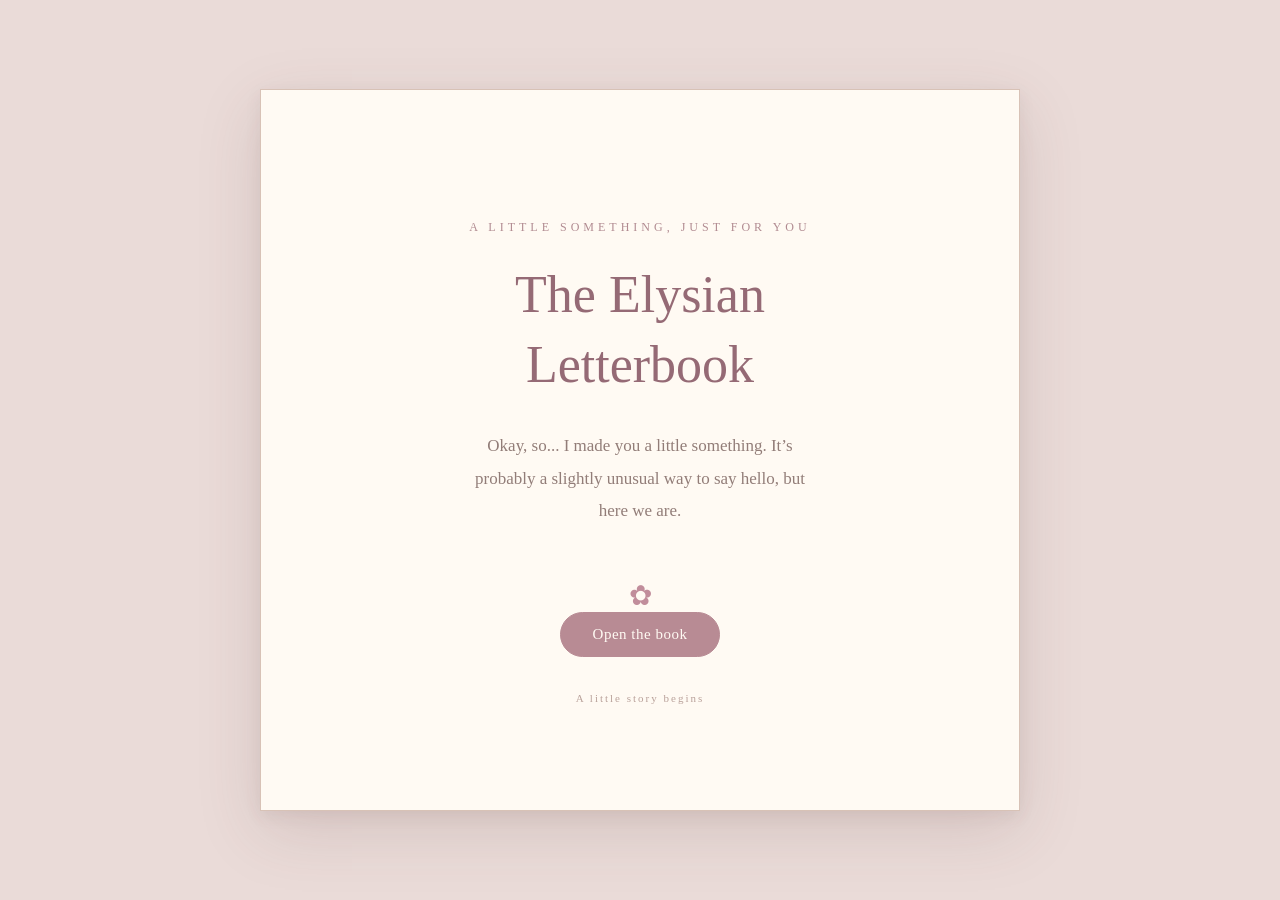
<file: index.html>
<!DOCTYPE html>
<html lang="en">

<head>
    <meta charset="UTF-8">
    <meta name="viewport" content="width=device-width, initial-scale=1.0">

    <title>The Elysian Letterbook</title>

    <!-- CSS DESIGN -->
    <link rel="stylesheet" href="style.css">

</head>

<body>

    <!-- =========================================
         MAIN BOOK CONTAINER
    ========================================== -->

    <main class="book-container">

        <div class="book">


            <!-- =================================
                 PAGE 1: COVER
            ================================== -->

            <section class="page active" id="page-1">

                <div class="page-content cover-page">

                    <!-- IMAGE PLACEHOLDER: COVER FLOWER -->
                    <div class="image-placeholder cover-flower">
                        <!-- Add cover PNG here later -->
                    </div>


                    <p class="small-heading">
                        A little something, just for you
                    </p>


                    <h1>
                        The Elysian
                        <br>
                        Letterbook
                    </h1>


                    <p class="cover-description">
                        Okay, so... I made you a little something.
                        It’s probably a slightly unusual way to say hello, but here we are.
                    </p>


                    <div class="cover-decoration">
                        ✿
                    </div>


                    <button class="next-button" onclick="nextPage()">
                        Open the book
                    </button>


                    <p class="page-number">
                        A little story begins
                    </p>

                </div>

            </section>



            <!-- =================================
                 PAGE 2: THE BEGINNING
            ================================== -->

            <section class="page" id="page-2">

                <div class="page-content">


                    <p class="small-heading">
                        Chapter I
                    </p>


                    <h2>
                        A little introduction
                    </h2>


                    <!-- IMAGE PLACEHOLDER -->
                    <div class="image-placeholder chapter-image">
                        <img
                            src="assets/Pastel Paper with Cursive Hello.png"
                            alt=""
                            class="chapter-flower"
                 >
                    </div>


                    <p class="letter-text">
                        Hey, hello. So... I’m not really sure how to start this haha.
                    </p>


                    <p class="letter-text">
                        I thought about just sending you a message, but somehow
                        I ended up making an entire little website instead
                    </p>


                    <p class="letter-text">
                        Yeah. This seemed like a perfectly reasonable idea at the time.
                    </p>


                    <p class="letter-text">
                        Anyway, I guess this is me saying hi.
                    </p>


                    <div class="page-navigation">

                        <button class="back-button" onclick="previousPage()">
                            Previous
                        </button>

                        <button class="next-button" onclick="nextPage()">
                            Next
                        </button>

                    </div>


                    <p class="page-number">
                        01
                    </p>

                </div>

            </section>



            <!-- =================================
                 PAGE 3: ELYSIA
            ================================== -->

            <section class="page" id="page-3">

                <div class="page-content">


                    <p class="small-heading">
                        Chapter II
                    </p>


                    <h2>
                        A beautiful coincidence
                    </h2>


                    <!-- IMAGE PLACEHOLDER: ELYSIA -->
                    <div class="image-placeholder elysia-image">
                        <img
                            src="assets/new Elysia battlesuit version 8_5.jpg"
                            alt=""
                            class="elysia-cosplay"
                            >
                    </div>


                    <p class="letter-text">
                        So, how did this even start? Well, I came across
                        your Elysia cosplay on TikTok.
                    </p>


                    <p class="letter-text">
                        And honestly... yeah, Elysia definitely caught
                        my attention haha.
                    </p>


                    <p class="letter-text">
                        I already liked the character, so seeing someone bring her to life like that was pretty cool haha.
And honestly... you looked really pretty, too.
            </p>

                    <p class="letter-text">
                       I noticed you cosplay other characters as well, and it's nice seeing the different characters you bring to life.


                    <p class="letter-text">
                        I guess that’s how I ended up here.
                    </p>


                    <div class="page-navigation">

                        <button class="back-button" onclick="previousPage()">
                            Previous
                        </button>

                        <button class="next-button" onclick="nextPage()">
                            Next
                        </button>

                    </div>


                    <p class="page-number">
                        02
                    </p>

                </div>

            </section>



            <!-- =================================
                 PAGE 4: THE PERSON
            ================================== -->

            <section class="page" id="page-4">

                <div class="page-content">


                    <p class="small-heading">
                        Chapter III
                    </p>


                    <h2>
                        Beyond the cosplay
                    </h2>


                    <!-- IMAGE PLACEHOLDER: FLOWERS -->
                    <div class="image-placeholder flower-decoration">
                        <!-- Add flower PNG here later -->
                    </div>


                    <p class="letter-text">
                        But then... I started getting curious about you, too.
                    </p>


                    <p class="letter-text">
                        Not just the cosplay or the characters you portray,
                        but the person behind them.
            </p>


                    <p class="letter-text">
                        I guess I started wondering what you're like outside of all that.
            </p>


                    <p class="letter-text">
                        What do you enjoy? What kind of things make you happy?
            </p>


                    <p class="letter-text">
                        I realized I kind of wanted to know.
                        </p>

                    <div class="page-navigation">

                        <button class="back-button" onclick="previousPage()">
                            Previous
                        </button>

                        <button class="next-button" onclick="nextPage()">
                            Next
                        </button>

                    </div>


                    <p class="page-number">
                        03
                    </p>

                </div>

            </section>



            <!-- =================================
                 PAGE 5: HONEST THOUGHTS
            ================================== -->

            <section class="page" id="page-5">

                <div class="page-content">


                    <p class="small-heading">
                        Chapter IV
                    </p>


                    <h2>
                        A little honesty
                    </h2>


                    <!-- IMAGE PLACEHOLDER -->
                    <div class="image-placeholder honesty-image">
                        <img
                            src="assets/download.jpg"
                            alt=""
                            class="honesty-cosplay"
                            >
                    </div>


                    <p class="letter-text">
                        Okay, here’s where I get a little awkward.
                        I think you’re really <b>pretty</b>.
            </p>


                    <p class="letter-text">
                       I guess it's not just the cosplay itself, either. You caught my attention, and I found myself wanting to know a little more about you.<break>
I don't really know how else to put it without making this sound like some cheesy pickup line.
            </p>


                    <p class="letter-text">
                        But yeah... I think you're someone I'd genuinely like to talk to.<break>
And I'd like to find out if we'd get along, too.
            </p>


                    <p class="letter-text">
                        
            </p>


                    <div class="page-navigation">

                        <button class="back-button" onclick="previousPage()">
                            Previous
                        </button>

                        <button class="next-button" onclick="nextPage()">
                            Next
                        </button>

                    </div>


                    <p class="page-number">
                        04
                    </p>

                </div>

            </section>



            <!-- =================================
                 PAGE 6: THE INVITATION
            ================================== -->

            <section class="page" id="page-6">

                <div class="page-content">


                    <p class="small-heading">
                        Chapter V
                    </p>


                    <h2>
                        A small question
                    </h2>


                    <!-- IMAGE PLACEHOLDER -->
                    <div class="image-placeholder invitation-image">
                        <img
                            src="assets/Ely.jpg"
                            alt=""
                            class="invitation-cosplay"
                            >
                    </div>


                    <p class="letter-text">
                        So... here’s the actual reason I made this.
            </p>


                    <p class="letter-text">
                        Would you maybe be open to talking sometime?
            </p>


                    <p class="letter-text">
                        I’d love to get to know you a little, hear about your
                        interests, and just have a conversation.
            </p>


                    <p class="letter-text">
                        We don’t have to make it anything complicated.
                        I just thought it’d be nice to get to know each other,
                        if you’re comfortable with that.
            </p>


                    <p class="letter-text">
                        And if not, that’s okay too.
            </p>


                    <div class="page-navigation">

                        <button class="back-button" onclick="previousPage()">
                            Previous
                        </button>

                        <button class="next-button" onclick="nextPage()">
                            Next
                        </button>

                    </div>


                    <p class="page-number">
                        05
                    </p>

                </div>

            </section>



            <!-- =================================
                 PAGE 7: FINAL LETTER
            ================================== -->

            <section class="page" id="page-7">

                <div class="page-content final-page">


                    <p class="small-heading">
                        The final page
                    </p>


                    <h2>
                        A letter from me
                    </h2>


                    <!-- IMAGE PLACEHOLDER: FINAL FLOWER -->
                    <div class="final-flowers">
    <span class="rotating-flower">✿</span>
    <span class="rotating-flower">✿</span>
    <span class="rotating-flower">✿</span>
</div>


                    <p class="letter-text">
                        Well... that’s pretty much it haha. Thank you for
                        actually making it through this little website.
            </p>


                    <p class="letter-text">
                        I know this was probably a pretty unexpected way
                        for someone to say hello.
            </p>


                    <p class="letter-text">
    But I thought I'd take a chance and ask if you'd be open to talking sometime.
    I'd genuinely like to get to know you a little, if you're comfortable with that.
    No pressure, really. If you'd like to talk, I'd be happy to hear from you.
</p>

<p class="letter-text">
    And if not, that's completely okay too.
</p>

<p class="letter-text">
    Either way, I'm glad I came across your cosplay.
    Anyway... I hope this made you smile a little. ♡
</p>


                    <div class="signature">

                        Anyway,

                        <br>

                        <span>
                            Someone who wanted to say hi'
                        </span>

                    </div>


                    

<!-- RESPONSE OPTIONS -->

<div class="response-section" id="response-section">

    <p class="response-question">
        Would you maybe be open to talking sometime?
    </p>

    <button
        class="response-button"
        id="yes-button"
        onclick="chooseResponse('yes')">

        Yeah, I'd be open to that ♡

    </button>

    <button
        class="response-button decline-button"
        id="no-button"
        onclick="chooseResponse('no')">

        Maybe not, but thank you ♡

    </button>

</div>


<!-- RESPONSE MESSAGE -->

<div
    id="response-message"
    class="response-message"
    aria-live="polite">

</div>


<!-- FINAL NAVIGATION -->

<div class="page-navigation">

    <button
        class="back-button"
        onclick="previousPage()">

        Previous

    </button>

    <button
        class="restart-button"
        onclick="restartBook()">

        Read again

    </button>


</div>



        <!-- =====================================
             BOOK FOOTER
        ====================================== -->

        <footer class="book-footer">

            <p>
                Written with a little courage ♡
            </p>

        </footer>


    </main>



    <!-- JAVASCRIPT -->
    <script src="script.js"></script>

</body>

</html>
</file>
<file: style.css>
/* =====================================================
   THE ELYSIAN LETTERBOOK
   Main stylesheet
===================================================== */


/* =====================================================
   1. GLOBAL SETTINGS
===================================================== */

* {
    box-sizing: border-box;
}

html {
    scroll-behavior: smooth;
}

body {
    margin: 0;
    min-height: 100vh;

    background-color: #eadbd8;

    color: #70565a;

    font-family: Georgia, "Times New Roman", serif;

    display: flex;
    justify-content: center;
    align-items: center;

    padding: 35px 15px;
}


/* =====================================================
   2. BOOK CONTAINER
===================================================== */

.book-container {
    width: 100%;
    max-width: 760px;

    margin: auto;
}

.book {
    position: relative;

    width: 100%;

    background-color: #fffaf3;

    border: 1px solid #d8c2b6;

    box-shadow:
        0 20px 60px rgba(91, 60, 58, 0.15),
        0 5px 15px rgba(91, 60, 58, 0.08);

    overflow: hidden;
}


/* =====================================================
   3. PAGE STRUCTURE
===================================================== */

.page {
    display: none;

    width: 100%;

    min-height: 680px;

    background-color: #fffaf3;

    position: relative;
}

.page.active {
    display: block;

    animation: pageFadeIn 0.6s ease;
}

.page-content {
    position: relative;

    width: 100%;
    min-height: 680px;

    padding: 75px 80px 60px;

    display: flex;
    flex-direction: column;
    align-items: center;

    text-align: center;
}


/* =====================================================
   4. PAGE TRANSITION
===================================================== */

@keyframes pageFadeIn {

    from {
        opacity: 0;
        transform: translateY(10px);
    }

    to {
        opacity: 1;
        transform: translateY(0);
    }

}


/* =====================================================
   5. SMALL HEADINGS
===================================================== */

.small-heading {
    margin: 0 0 25px;

    font-size: 12px;

    letter-spacing: 4px;

    text-transform: uppercase;

    color: #b18b91;
}


/* =====================================================
   6. MAIN HEADINGS
===================================================== */

h1,
h2 {
    margin: 0;

    font-weight: normal;

    color: #956a75;

    line-height: 1.35;
}

h1 {
    font-size: 52px;
}

h2 {
    font-size: 38px;

    margin-bottom: 25px;
}


/* =====================================================
   7. COVER PAGE
===================================================== */

.cover-page {
    justify-content: center;

    min-height: 720px;

    padding-top: 80px;
    padding-bottom: 80px;
}

.cover-page h1 {
    max-width: 500px;
}

.cover-description {
    max-width: 340px;

    margin-top: 30px;

    font-size: 17px;

    line-height: 1.9;

    color: #927d78;
}

.cover-decoration {
    margin-top: 35px;

    font-size: 28px;

    color: #c18d9b;
}



/* =====================================================
   8. IMAGE PLACEHOLDERS
===================================================== */

.image-placeholder {
    position: relative;
    width: 100%;
    max-width: 320px;

    /* Let the image determine the height */
    height: auto;
    margin: 20px auto 30px;

    overflow: hidden;
    background-color: transparent;
}

/* Images inside placeholders */
.image-placeholder img {
    display: block;
    width: 100%;
    height: auto;

    /* Preserve the original image proportions */
    object-fit: contain;
    object-position: center;
}

/* Cover image area */
.cover-flower {
    width: 220px;
    height: auto;
    margin-top: 0;
    margin-bottom: 35px;
}

/* Chapter illustrations */
.chapter-image {
    width: 100%;
    max-width: 400px;
    height: auto;
    margin: 20px auto 30px;
    overflow: visible;
}

.chapter-image .chapter-flower {
    display: block;
    width: 100%;
    height: auto;
    object-fit: contain;
    object-position: center;
}

/* Elysia cosplay image */
.elysia-image {
    max-width: 340px;
    height: auto;
}

/* Flower decorations */
.flower-decoration {
    max-width: 250px;
    height: 140px;
}

/* Final page illustration */
.final-flower {
    max-width: 230px;
    height: 150px;
}



/* =====================================================
   9. CSS FLOWER DECORATIONS
===================================================== */

/*
   These decorations work without PNG files.

   You can remove or replace them whenever you add
   your own flower assets.
*/

.cover-flower::before,
.final-flower::before {

    content: "✿";

    position: absolute;

    top: 50%;
    left: 50%;

    transform: translate(-50%, -50%);

    font-size: 85px;

    color: #d9a6b1;

    opacity: 0.8;

}



.flower-decoration::before {
    content: "❀";

    position: absolute;
    top: 50%;
    left: 50%;

    transform: translate(-50%, -50%);
    transform-origin: center center;

    font-size: 70px;
    color: #d7a6ae;
    opacity: 0.7;

    animation: flowerSpin 18s linear infinite;
}

@keyframes flowerSpin {
    from {
        transform: translate(-50%, -50%) rotate(0deg);
    }

    to {
        transform: translate(-50%, -50%) rotate(360deg);
    }
}

/* Respect reduced-motion preferences */
@media (prefers-reduced-motion: reduce) {
    .flower-decoration::before {
        animation: none;
    }
}



/* =====================================================
   10. LETTER TEXT
===================================================== */

.letter-text {

    width: 100%;

    max-width: 470px;

    margin: 12px 0;

    font-size: 17px;

    line-height: 2;

    color: #806c69;

}


/* =====================================================
   11. PAGE NAVIGATION
===================================================== */

.page-navigation {

    width: 100%;

    display: flex;

    justify-content: center;
    align-items: center;

    gap: 15px;

    margin-top: auto;

    padding-top: 45px;
}


/* =====================================================
   12. GENERAL BUTTONS
===================================================== */

button {

    font-family: Georgia, "Times New Roman", serif;

    cursor: pointer;

    transition:
        background-color 0.3s ease,
        color 0.3s ease,
        transform 0.3s ease,
        box-shadow 0.3s ease;
}


/* Main next button */

.next-button {

    padding: 13px 32px;

    border: 1px solid #b88b94;

    border-radius: 30px;

    background-color: #b88b94;

    color: #fffaf3;

    font-size: 15px;

    letter-spacing: 0.5px;
}


/* Previous button */

.back-button {

    padding: 12px 25px;

    border: 1px solid #d8bfc0;

    border-radius: 30px;

    background-color: transparent;

    color: #98757c;

    font-size: 14px;
}


/* Restart button */

.restart-button {

    padding: 12px 25px;

    border: 1px solid #d8bfc0;

    border-radius: 30px;

    background-color: transparent;

    color: #98757c;

    font-size: 14px;
}


/* Button hover effects */

.next-button:hover {

    background-color: #986875;

    border-color: #986875;

    transform: translateY(-2px);

    box-shadow: 0 5px 15px rgba(130, 80, 90, 0.15);

}


.back-button:hover,
.restart-button:hover {

    background-color: #f1e4e1;

    transform: translateY(-2px);

}


/* =====================================================
   13. PAGE NUMBERS
===================================================== */

.page-number {

    margin-top: 35px;

    font-size: 11px;

    letter-spacing: 2px;

    color: #b9a19a;

}


/* =====================================================
   14. FINAL PAGE
===================================================== */

.final-page {

    padding-top: 65px;

    padding-bottom: 55px;
}


/* Signature */

.signature {

    margin-top: 30px;

    font-size: 15px;

    line-height: 2;

    color: #927b77;

    font-style: italic;
}

.signature span {

    color: #b17c88;

    font-size: 17px;

}


/* =====================================================
   15. RESPONSE SECTION
===================================================== */

.response-section {

    width: 100%;

    max-width: 400px;

    margin-top: 40px;

    padding: 30px 20px;

    border-top: 1px solid #ead8d2;

}


/* Question */

.response-question {

    margin: 0 0 25px;

    font-size: 17px;

    line-height: 1.8;

    color: #926d76;

}


/* Response buttons */

.response-button {

    display: block;

    width: 100%;

    margin: 12px auto;

    padding: 14px 20px;

    border: 1px solid #c99da5;

    border-radius: 30px;

    background-color: #c99da5;

    color: #fffaf3;

    font-size: 15px;
}


/* Positive response */

.response-button:hover {

    background-color: #a97783;

    border-color: #a97783;

    transform: translateY(-2px);

}


/* Decline response */

.decline-button {

    background-color: transparent;

    color: #987b7b;

    border-color: #ddc8c3;

}


/* Decline hover */

.decline-button:hover {

    background-color: #f3e7e3;

    color: #85666a;

}


/* =====================================================
   16. RESPONSE MESSAGE
===================================================== */

.response-message {

    display: none;

    width: 100%;

    max-width: 400px;

    margin-top: 25px;

    padding: 20px;

    background-color: #f8eee8;

    border: 1px solid #ead8d2;

    color: #876a70;

    font-size: 15px;

    line-height: 1.8;

}


/* =====================================================
   17. BOOK FOOTER
===================================================== */

.book-footer {

    padding: 20px;

    text-align: center;

    background-color: #f7eee7;

    border-top: 1px solid #e5d2c7;
}

.book-footer p {

    margin: 0;

    font-size: 12px;

    letter-spacing: 1.5px;

    color: #b08c8c;

}


/* =====================================================
   18. MOBILE RESPONSIVENESS
===================================================== */

@media (max-width: 600px) {


    body {

        padding: 15px 10px;

        align-items: flex-start;

    }


    .book-container {

        width: 100%;

    }


    .page {

        min-height: 650px;

    }


    .page-content {

        min-height: 650px;

        padding: 55px 25px 40px;

    }


    .cover-page {

        min-height: 680px;

        padding: 60px 20px;

    }


    h1 {

        font-size: 39px;

    }


    h2 {

        font-size: 30px;

    }


    .small-heading {

        font-size: 10px;

        letter-spacing: 3px;

    }


    .cover-description {

        font-size: 15px;

    }


    .letter-text {

        font-size: 15px;

        line-height: 1.9;

    }


    .image-placeholder {

        height: 140px;

        margin-top: 15px;
        margin-bottom: 20px;

    }


    /* Keep the Hello paper proportional on small screens */
    .chapter-image {
        height: auto;
    }

    .chapter-image .chapter-flower {
        height: auto;
    }


    .cover-flower {

        height: 120px;

    }


    .cover-flower::before,
    .final-flower::before {

        font-size: 65px;

    }


    .flower-decoration::before {

        font-size: 55px;

    }


    .page-navigation {

        gap: 10px;

        padding-top: 35px;

    }


    .next-button,
    .back-button,
    .restart-button {

        padding: 11px 20px;

        font-size: 13px;

    }


    .response-section {

        padding: 25px 10px;

    }


    .response-question {

        font-size: 15px;

    }


    .response-button {

        font-size: 14px;

    }


    .signature {

        font-size: 14px;

    }


}


/* =====================================================
   19. SMALL MOBILE SCREENS
===================================================== */

@media (max-width: 360px) {


    .page-content {

        padding-left: 18px;
        padding-right: 18px;

    }


    h1 {

        font-size: 33px;

    }


    h2 {

        font-size: 27px;

    }


    .page-navigation {

        gap: 8px;

    }


    .next-button,
    .back-button,
    .restart-button {

        padding: 10px 16px;

        font-size: 12px;

    }

}

/* =====================================================
   EXIT BOOK BUTTON
===================================================== */

.exit-button {

    padding: 12px 25px;

    border: 1px solid #d8bfc0;

    border-radius: 30px;

    background-color: transparent;

    color: #98757c;

    font-size: 14px;

}


/* Exit button hover */

.exit-button:hover {

    background-color: #f1e4e1;

    transform: translateY(-2px);

}


/* =====================================================
   RESPONSE LOCK
===================================================== */

/* Disabled response buttons */

.response-button:disabled {

    cursor: default;

    opacity: 0.55;

    transform: none;

}


/* Selected response */

.response-button.selected-response {

    opacity: 1;

    background-color: #a97783;

    border-color: #a97783;

    color: #fffaf3;

}


/* Keep selected button from changing on hover */

.response-button.selected-response:hover {

    transform: none;

}


/* =====================================================
   MOBILE FINAL NAVIGATION
===================================================== */

@media (max-width: 600px) {

    .exit-button {

        padding: 11px 20px;

        font-size: 13px;

    }

}
/* Three flowers on the final page */
.final-flowers {
    display: flex;
    justify-content: center;
    align-items: center;
    gap: 18px;

    margin: 90px auto 75px;
}

/* Individual flowers */
.rotating-flower {
    display: inline-block;
    font-family: Georgia, serif;
    font-size: 48px;
    color: #e4b5bf;

    animation: slow-rotate 18s linear infinite;
}

/* Rotate slowly */
@keyframes slow-rotate {
    from {
        transform: rotate(0deg);
    }
    to {
        transform: rotate(360deg);
    }
}

/* Slightly different timing for a natural effect */
.rotating-flower:nth-child(2) {
    animation-duration: 24s;
}

.rotating-flower:nth-child(3) {
    animation-duration: 20s;
}

/* Respect reduced-motion preferences */
@media (prefers-reduced-motion: reduce) {
    .rotating-flower {
        animation: none;
    }
}


/* Fix the cosplay images on Pages 5 and 6 */
.honesty-image,
.invitation-image {
    width: 100%;
    max-width: 340px;
    height: auto;
    margin: 20px auto 30px;
    overflow: visible;
}

.honesty-image img,
.invitation-image img {
    display: block;
    width: 100%;
    height: auto;
    max-width: 100%;
    object-fit: contain;
    object-position: center;
}

/* Mobile adjustment */
@media (max-width: 600px) {
    .honesty-image,
    .invitation-image {
        height: auto;
        max-width: 100%;
        margin: 15px auto 20px;
        overflow: visible;
    }

    .honesty-image img,
    .invitation-image img {
        width: 100%;
        height: auto;
    }
}
</file>
